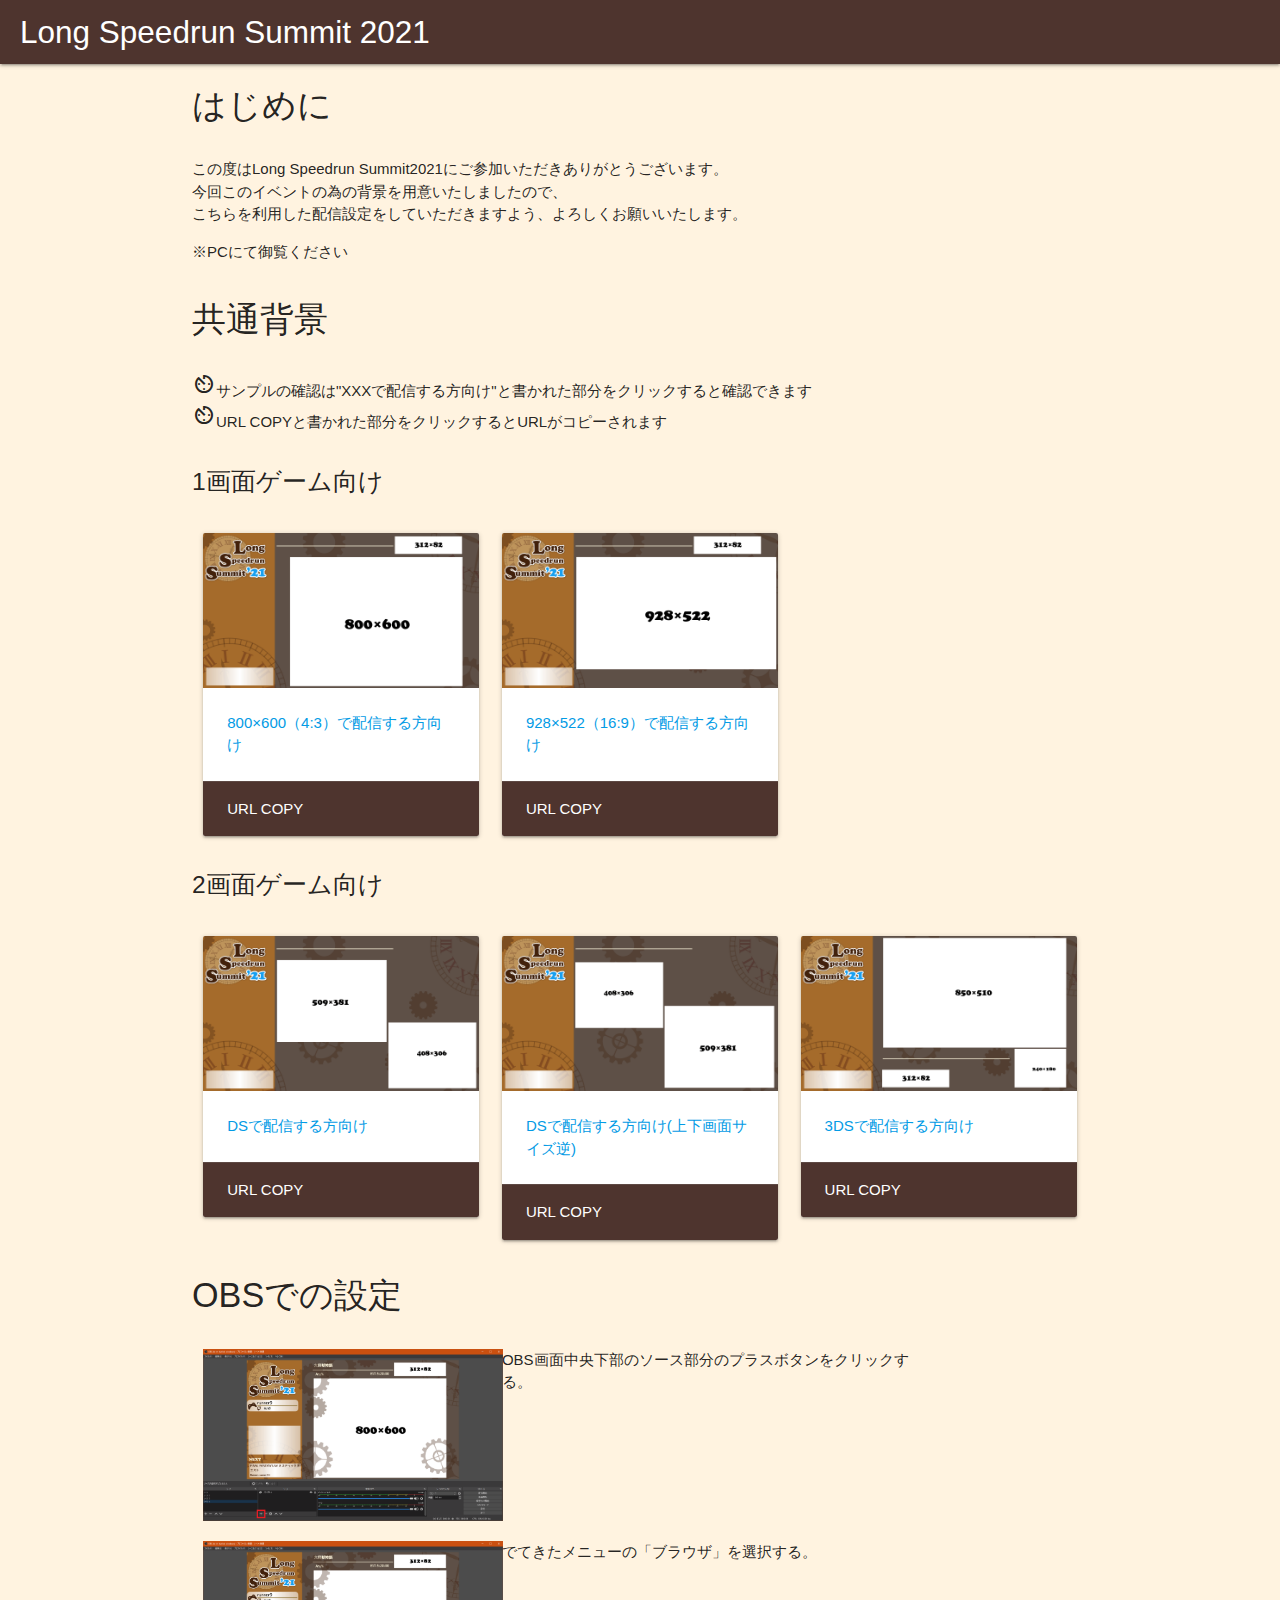
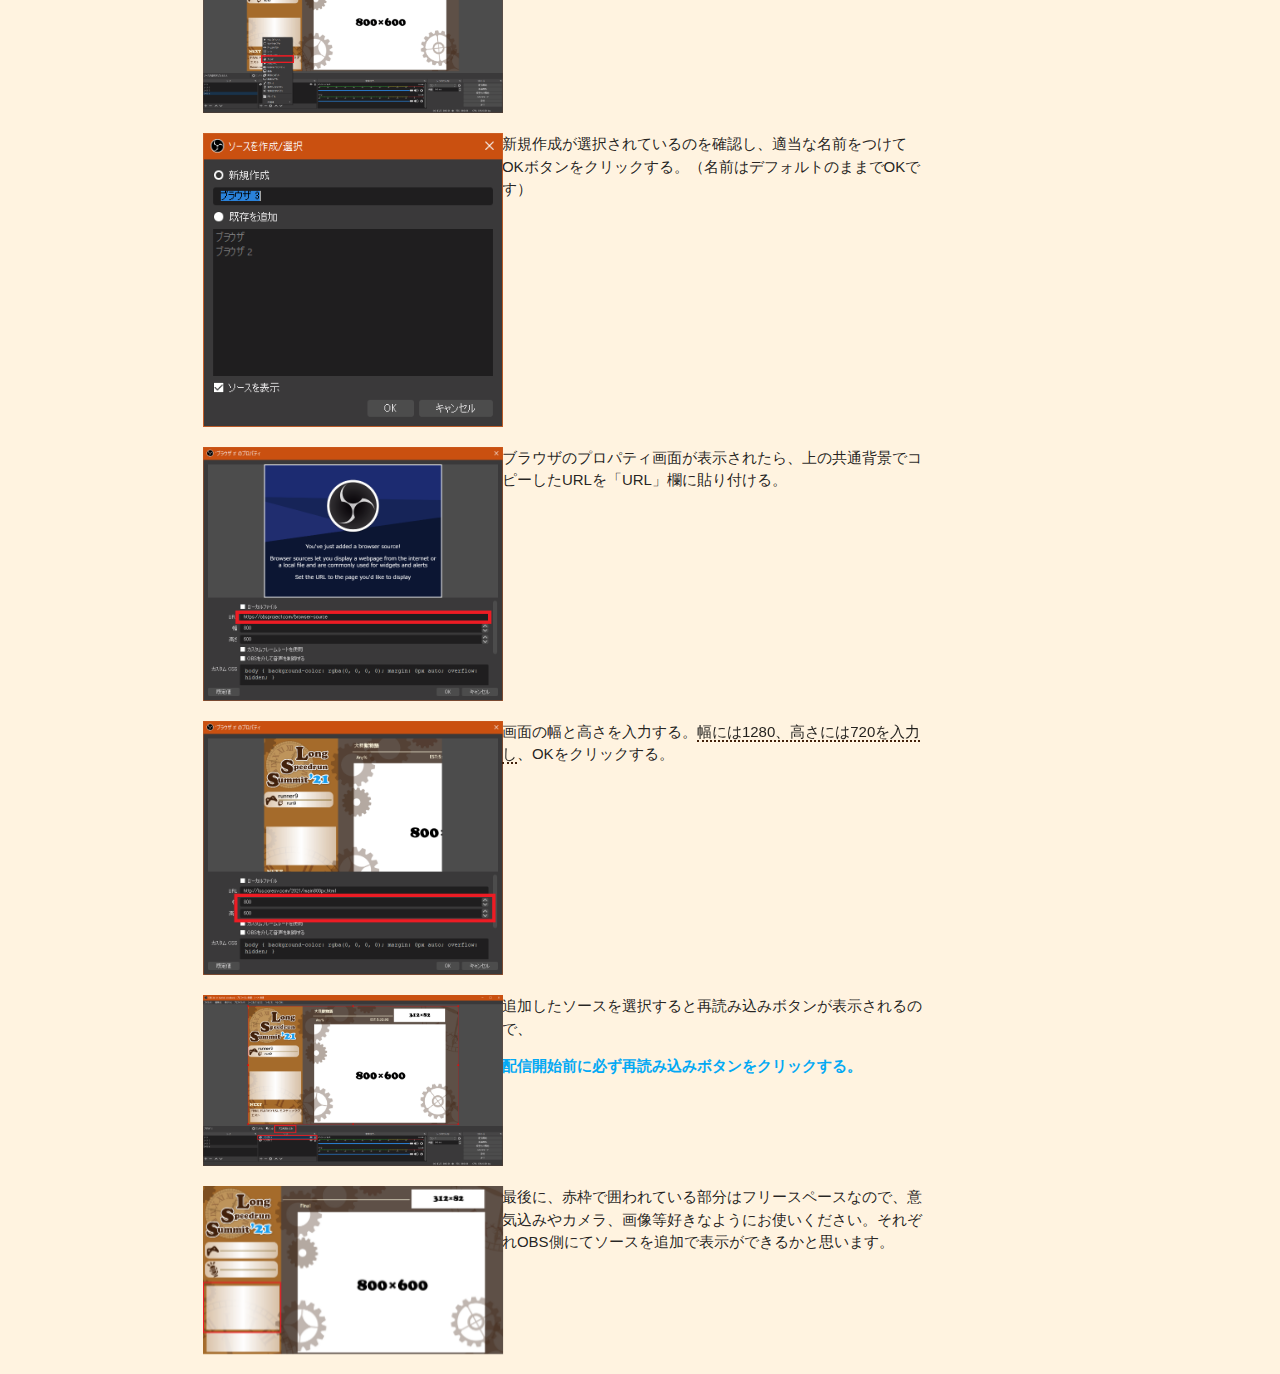
<file: index.html>
<html lang="ja">
<head>
    <meta charset="UTF-8">
    <meta http-equiv="X-UA-Compatible" content="IE=edge">
    <meta name="viewport" content="width=device-width, initial-scale=1.0">
    <title>index -LSS21-</title>
    <script src="http://ajax.googleapis.com/ajax/libs/jquery/1.10.2/jquery.min.js"></script>

    <!-- Compiled and minified CSS -->
    <link rel="stylesheet" href="https://cdnjs.cloudflare.com/ajax/libs/materialize/1.0.0/css/materialize.min.css">
    <link rel="stylesheet" type="text/css" href="./css/style.css">
    <link href="https://fonts.googleapis.com/icon?family=Material+Icons" rel="stylesheet">
    <!-- Compiled and minified JavaScript -->
    <script src="https://cdnjs.cloudflare.com/ajax/libs/materialize/1.0.0/js/materialize.min.js"></script>
    <script>
        function copyTextToClipboard(textVal){
            var copyFrom = document.createElement("textarea");
            copyFrom.textContent = location.href.replace("index.html","") + textVal;
            var bodyElm = document.getElementsByTagName("body")[0];
            bodyElm.appendChild(copyFrom);
            copyFrom.select();
            var retVal = document.execCommand('copy');
            bodyElm.removeChild(copyFrom);
            return retVal;
        }

          // Or with jQuery
        
          $(document).ready(function(){
            $('.materialboxed').materialbox();
            $('.tooltipped').tooltip();
          });
                
    </script>
    
</head>
<body class="orange lighten-5">
    <nav>
        <div class="nav-wrapper brown darken-3">
          <a href="#" class="brand-logo" style="margin-left:20px">Long Speedrun Summit 2021</a>

        </div>
    </nav>   
    <div class="container " style="z-index:100">
        <div class="row">
            <h4>はじめに</h4>
        </div>
        <div class="row">
            <p>この度はLong Speedrun Summit2021にご参加いただきありがとうございます。<br>
                今回このイベントの為の背景を用意いたしましたので、<br>
                こちらを利用した配信設定をしていただきますよう、よろしくお願いいたします。</p>
            <p>※PCにて御覧ください</p>
        </div>
        <div class="row">
            <h4>共通背景</h4>
        </div>
        <div class="row">
            <ul>
                <li><i class="material-icons">av_timer</i>サンプルの確認は"XXXで配信する方向け"と書かれた部分をクリックすると確認できます</li>
                <li><i class="material-icons">av_timer</i>URL COPYと書かれた部分をクリックするとURLがコピーされます</li>
            </ul>
        </div>
        <div class="row">
            <h5>1画面ゲーム向け</h5>
        </div>
        <div class="row">
            <div class="col s4 m4">
                <div class="card ">
                    <div class="card-image">
                        <img src="img/bbase_800.png">
                    </div>
                    <div class="card-content">
                        <p><a href="./main800px.html" target="_break">800×600（4:3）で配信する方向け</a></p>
                    </div>
                    <div class="card-action brown darken-3" onclick="copyTextToClipboard('main800px.html');M.toast({html: 'クリップボードに保存されました'})" >
                        <a onclick="copyTextToClipboard('main800px.html');M.toast({html: 'クリップボードに保存されました'})" class=" white-text">URL Copy</a>
                    </div>
                </div>
            </div>
            <div class="col s4 m4">
                <div class="card ">
                    <div class="card-image">
                        <img src="img/bbase_928.png">
                    </div>
                    <div class="card-content">
                        <p><a href="./main928px.html" target="_break">928×522（16:9）で配信する方向け</a></p>
                    </div>
                    <div class="card-action brown darken-3" onclick="copyTextToClipboard('main928px.html');M.toast({html: 'クリップボードに保存されました'})" >
                        <a onclick="copyTextToClipboard('main928px.html');M.toast({html: 'クリップボードに保存されました'})" class=" white-text">URL Copy</a>
                    </div>
                </div>
            </div>
        </div>
        <div class="row">
            <h5>2画面ゲーム向け</h5>
        </div>
        <div class="row">
            <div class="col s4 m4">
                <div class="card ">
                    <div class="card-image">
                        <img src="img/bbase_ds.png">
                    </div>
                    <div class="card-content">
                        <p><a href="./main_ds.html" target="_break">DSで配信する方向け</a></p>
                    </div>
                    <div class="card-action brown darken-3" onclick="copyTextToClipboard('main_ds.html');M.toast({html: 'クリップボードに保存されました'})" >
                        <a onclick="copyTextToClipboard('main_ds.html');M.toast({html: 'クリップボードに保存されました'})" class=" white-text">URL Copy</a>
                    </div>
                </div>
            </div>
            <div class="col s4 m4">
                <div class="card ">
                    <div class="card-image">
                        <img src="img/bbase_ds_r.png">
                    </div>
                    <div class="card-content">
                        <p><a href="./main_ds_r.html" target="_break">DSで配信する方向け(上下画面サイズ逆)</a></p>
                    </div>
                    <div class="card-action brown darken-3" onclick="copyTextToClipboard('main_ds_r.html');M.toast({html: 'クリップボードに保存されました'})" >
                        <a onclick="copyTextToClipboard('main_ds_r.html');M.toast({html: 'クリップボードに保存されました'})" class=" white-text">URL Copy</a>
                    </div>
                </div>
            </div>
            <div class="col s4 m4">
                <div class="card ">
                    <div class="card-image">
                        <img src="img/bbase_3ds.png">
                    </div>
                    <div class="card-content">
                        <p><a href="./main_3ds.html" target="_break">3DSで配信する方向け</a></p>
                    </div>
                    <div class="card-action brown darken-3" onclick="copyTextToClipboard('main_3ds.html');M.toast({html: 'クリップボードに保存されました'})" >
                        <a onclick="copyTextToClipboard('main_3ds.html');M.toast({html: 'クリップボードに保存されました'})" class=" white-text">URL Copy</a>
                    </div>
                </div>
            </div>
        </div>
        <div class="row">
            <h4>OBSでの設定</h4>
        </div>
        <div class="row">
            <div class="col s4 m4">
                <img src="img/obs1.png" data-caption="OBS画面中央下部のソース部分のプラスボタンをクリック" alt="obs1" srcset="" class="materialboxed"width="300">
            </div>
            <div class="col s6 m6">
                OBS画面中央下部のソース部分のプラスボタンをクリックする。
            </div>
        </div>
        <div class="row">
            <div class="col s4 m4">
                <img src="img/obs2.png" data-caption="「ブラウザ」を選択" alt="obs2" srcset="" class="materialboxed"width="300">
            </div>
            <div class="col s6 m6">
                でてきたメニューの「ブラウザ」を選択する。
            </div>
        </div> 
        <div class="row">
            <div class="col s4 m4">
                <img src="img/obs3.png" data-caption="新規作成でOKボタンをクリック" alt="obs3" srcset="" class="materialboxed"width="300">
            </div>
            <div class="col s6 m6">
                新規作成が選択されているのを確認し、適当な名前をつけてOKボタンをクリックする。（名前はデフォルトのままでOKです）
            </div>
        </div> 
        <div class="row">
            <div class="col s4 m4">
                <img src="img/obs4.png" data-caption="ブラウザのプロパティ画面のURL欄に貼り付け" alt="obs4" srcset="" class="materialboxed"width="300">
            </div>
            <div class="col s6 m6">
                ブラウザのプロパティ画面が表示されたら、上の共通背景でコピーしたURLを「URL」欄に貼り付ける。
            </div>
        </div> 
        <div class="row">
            <div class="col s4 m4">
                <img src="img/obs5.png" data-caption="幅には1280、高さには720を入力し、OKをクリック" alt="obs5" srcset="" class="materialboxed"width="300">
            </div>
            <div class="col s6 m6">
                画面の幅と高さを入力する。<span class="under" tooltip="どの画面サイズも共通です">幅には1280、高さには720を入力し</span>、OKをクリックする。
            </div>
        </div> 
        <div class="row">
            <div class="col s4 m4">
                <img src="img/obs6.png" data-caption="再読み込みボタンクリック" alt="obs6" srcset="" class="materialboxed"width="300">
            </div>
            <div class="col s6 m6">
                追加したソースを選択すると再読み込みボタンが表示されるので、<p class=" light-blue-text darken-4" style="font-weight:bolder">配信開始前に必ず再読み込みボタンをクリックする。</p>
            </div>
        </div> 
        <div class="row">
            <div class="col s4 m4">
                <img src="img/obs7.png" data-caption="フリースペース" alt="obs6" srcset="" class="materialboxed"width="300">
            </div>
            <div class="col s6 m6">
                最後に、赤枠で囲われている部分はフリースペースなので、意気込みやカメラ、画像等好きなようにお使いください。それぞれOBS側にてソースを追加で表示ができるかと思います。
            </div>
        </div> 

    </div>

</body>
</html>
</file>
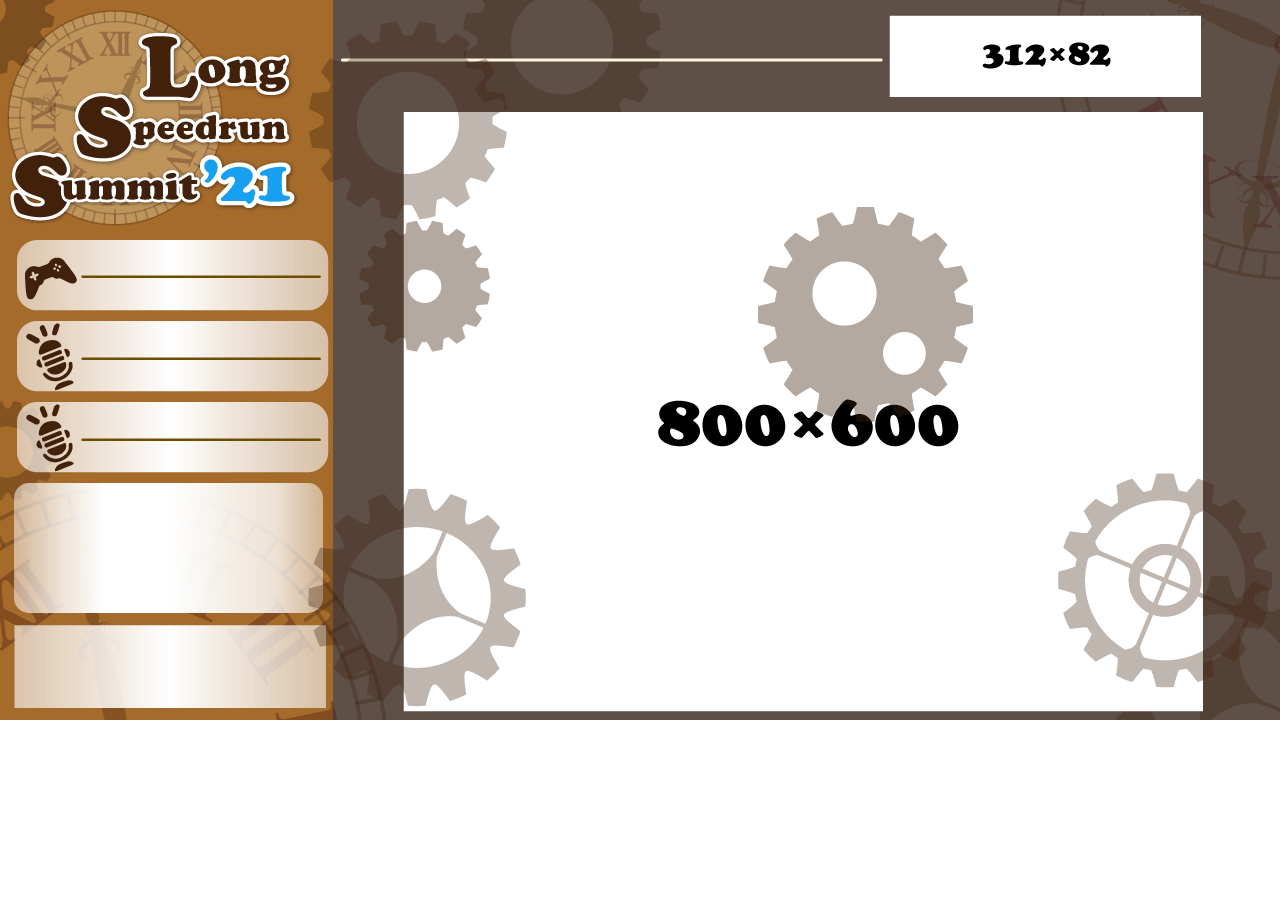
<file: main800px.html>
<html lang="ja">
<head>
    <meta charset="UTF-8">
    <meta http-equiv="X-UA-Compatible" content="IE=edge">
    <meta name="viewport" content="width=device-width, initial-scale=1.0">
    <title>LSS2021 -4:3-</title>
    <link rel="stylesheet" type="text/css" href="./css/base800.css">
    <link rel="stylesheet" href="./css/jquery.simpleTicker.css">
    <link rel="stylesheet" type="text/css" href="./css/style.css">
    <script src="http://ajax.googleapis.com/ajax/libs/jquery/1.10.2/jquery.min.js"></script>
    <script src="./js/main.js"></script>
    <script src="./js/jquery.simpleTicker.js"></script>
    
    <link rel="preconnect" href="https://fonts.googleapis.com">
    <link rel="preconnect" href="https://fonts.gstatic.com" crossorigin>
    <link href="https://fonts.googleapis.com/css2?family=M+PLUS+Rounded+1c&display=swap" rel="stylesheet">
    <script>
        $(function(){
            $.simpleTicker($("#ticker-roll"),{'liHeight':'30px','ulWidth':'35px','effectType':'roll'});
        });
    </script>
    <style>
        div.ticker{width: calc(100% - 20px);}
    </style>
</head>
<body class="w800">
    <div class="main">
        <div class="infoCol">
            <div class="game">
                <div class="name" id="title"></div>
                <div class="cateTime">
                    <div class="category"id="cate"></div>
                    <div class="est"id="est"></div>
                </div>
            </div>
            <div class="runInfo">
                <div class="runner">
                    <div class="name nn" id="runName"></div>
                    <div class="info">
                        <div class="icon" id="runIcon"></div>  
                        <div class="userID" id="runID"></div>  
                    </div>   
                </div>
                <div id="commentator">
                    <div class="name nn" id="comName1"></div>
                    <div class="info">
                        <div class="icon" id="comIcon1"></div>  
                        <div class="userID" id="comID1"></div>     
                    </div>
                </div>   
                <div id="commentator2">
                    <div class="name nn" id="comName2"></div>
                    <div class="info">
                        <div class="icon" id="comIcon2"></div>  
                        <div class="userID" id="comID2"></div>     
                    </div>
                </div>          
    
            </div>
            <div class="freeSpace">
            </div>
        </div>
        <div class="screenCol">
            <div class="gia1"></div>
            <div class="gia2"></div>
            <div class="gia3"></div>
            <div class="gia4"></div>
            <div class="gia5"></div>
        </div>
    </div>
    <div class="nextGame">
        <div class="nextGameInfo">
            <div id="nextTitle"></div>
            <div id="ticker-roll" class="ticker" >
                <ul>
                    <li id="nextRunner"></li>
                    <li id="nextCommentator"></li>
                    <li id="nextCategory"></li>
                </ul>
            </div>
        </div>
    </div>  
</body>
</html>
</file>
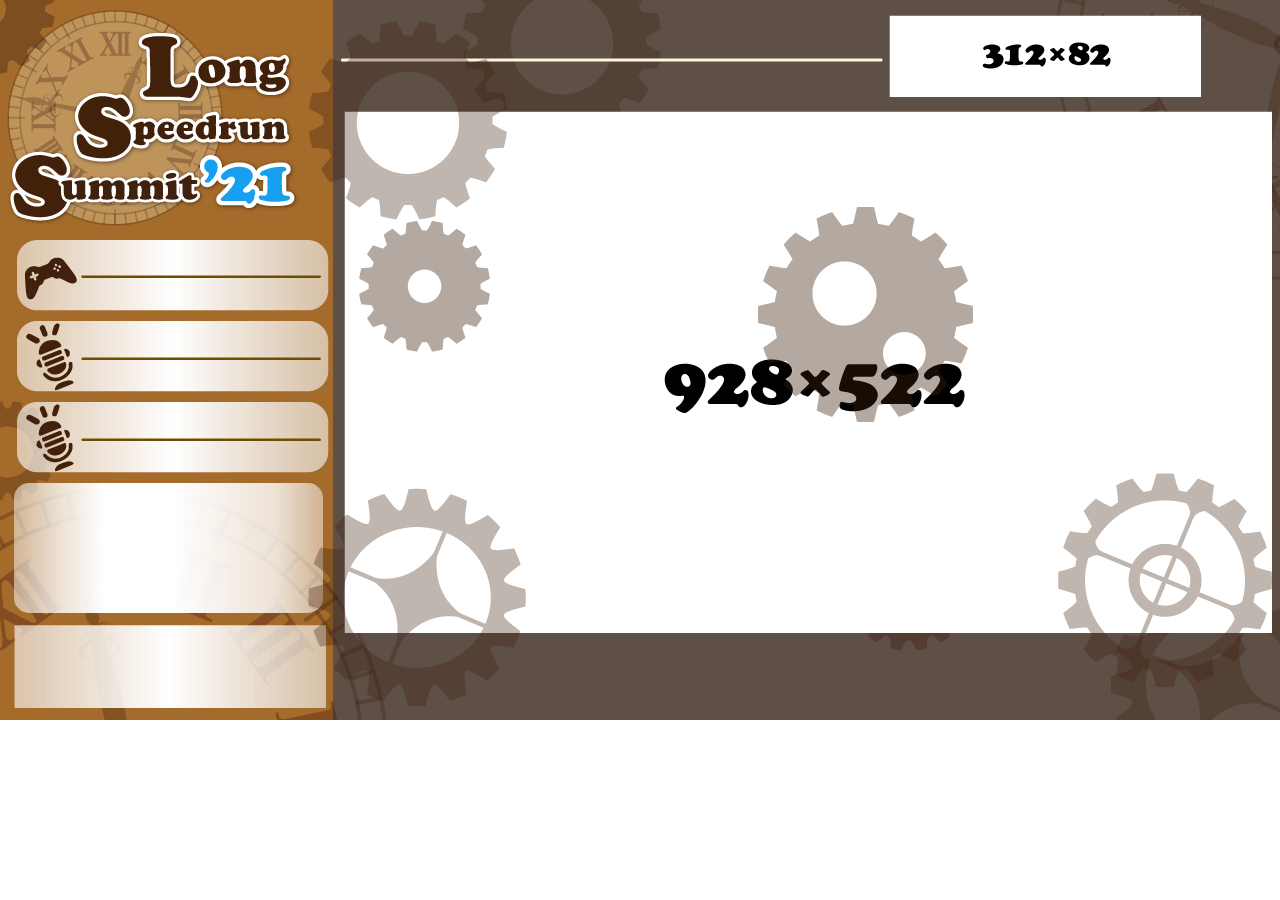
<file: main928px.html>
<html lang="ja">
<head>
    <meta charset="UTF-8">
    <meta http-equiv="X-UA-Compatible" content="IE=edge">
    <meta name="viewport" content="width=device-width, initial-scale=1.0">
    <title>LSS2021 -16:9-</title>
    <link rel="preconnect" href="https://fonts.googleapis.com">
    <link rel="preconnect" href="https://fonts.gstatic.com" crossorigin>
    <link href="https://fonts.googleapis.com/css2?family=M+PLUS+Rounded+1c&display=swap" rel="stylesheet">
    <link rel="stylesheet" type="text/css" href="./css/base928.css">
    <link rel="stylesheet" href="./css/jquery.simpleTicker.css">
    <link rel="stylesheet" type="text/css" href="./css/style.css">
    <script src="http://ajax.googleapis.com/ajax/libs/jquery/1.10.2/jquery.min.js"></script>
    <script src="./js/main.js"></script>
    <script src="./js/jquery.simpleTicker.js"></script>
    
    <link rel="preconnect" href="https://fonts.googleapis.com">
    <link rel="preconnect" href="https://fonts.gstatic.com" crossorigin>
    <link href="https://fonts.googleapis.com/css2?family=M+PLUS+Rounded+1c&display=swap" rel="stylesheet">
    <script>
        $(function(){
            $.simpleTicker($("#ticker-roll"),{'liHeight':'30px','ulWidth':'35px','effectType':'roll'});
        });
    </script>
    <style>
        div.ticker{width: calc(100% - 20px);}
    </style>
</head>
<body class="w800">
    <div class="main">
        <div class="infoCol">
            <div class="game">
                <div class="name" id="title"></div>
                <div class="cateTime">
                    <div class="category"id="cate"></div>
                    <div class="est"id="est"></div>
                </div>
            </div>
            <div class="runInfo">
                <div class="runner">
                    <div class="name nn" id="runName"></div>
                    <div class="info">
                        <div class="icon" id="runIcon"></div>  
                        <div class="userID" id="runID"></div>  
                    </div>   
                </div>
                <div id="commentator">
                    <div class="name nn" id="comName1"></div>
                    <div class="info">
                        <div class="icon" id="comIcon1"></div>  
                        <div class="userID" id="comID1"></div>     
                    </div>
                </div>   
                <div id="commentator2">
                    <div class="name nn" id="comName2"></div>
                    <div class="info">
                        <div class="icon" id="comIcon2"></div>  
                        <div class="userID" id="comID2"></div>     
                    </div>
                </div>          
    
            </div>
            <div class="freeSpace">
            </div>
        </div>
        <div class="screenCol">
            <div class="gia1"></div>
            <div class="gia2"></div>
            <div class="gia3"></div>
            <div class="gia4"></div>
            <div class="gia5"></div>
        </div>
    </div>
    <div class="nextGame">
        <div class="nextGameInfo">
            <div id="nextTitle"></div>
            <div id="ticker-roll" class="ticker" >
                <ul>
                    <li id="nextRunner"></li>
                    <li id="nextCommentator"></li>
                    <li id="nextCategory"></li>
                </ul>
            </div>
        </div>
    </div>  
</body>
</html>
</file>
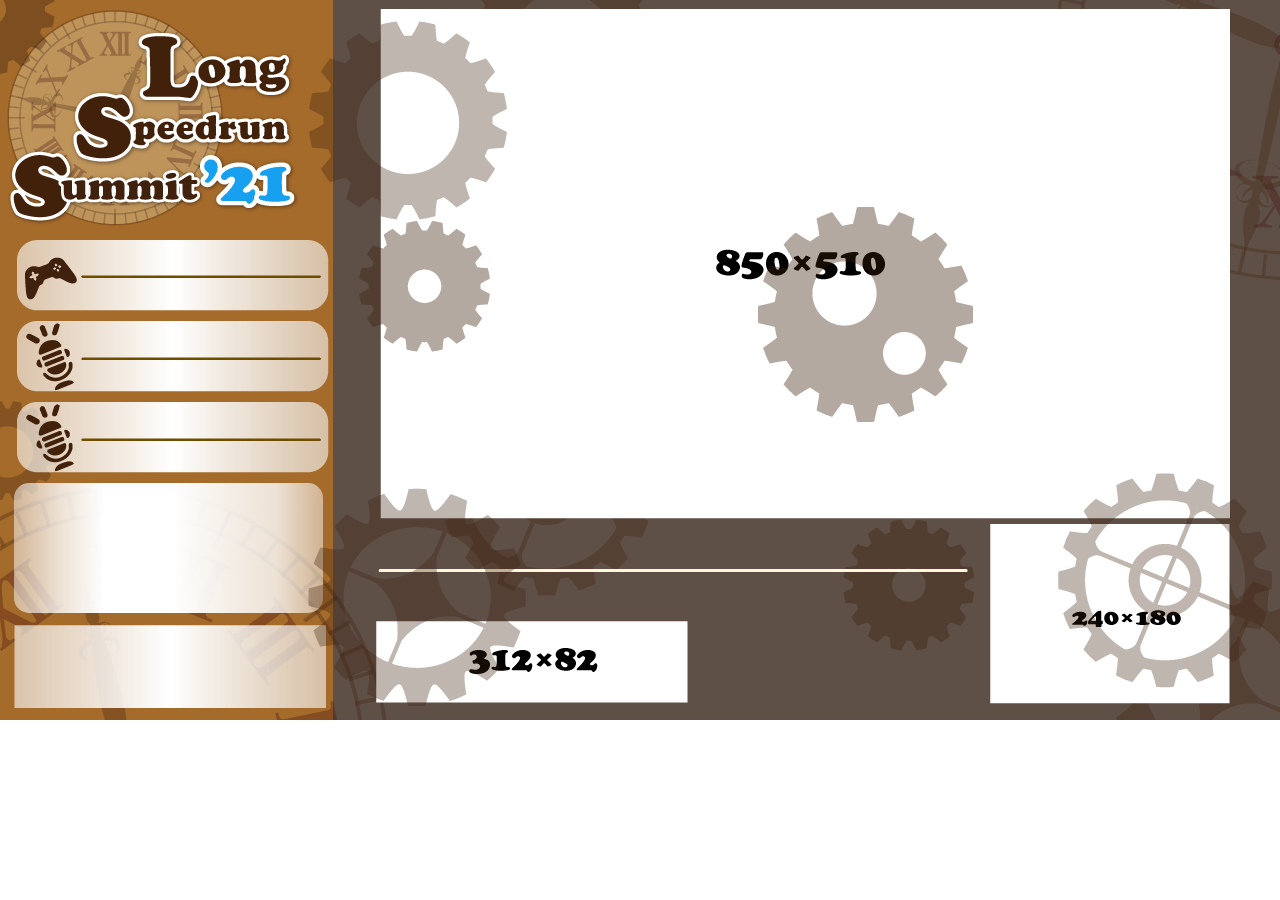
<file: main_3ds.html>
<html lang="ja">
<head>
    <meta charset="UTF-8">
    <meta http-equiv="X-UA-Compatible" content="IE=edge">
    <meta name="viewport" content="width=device-width, initial-scale=1.0">
    <title>LSS2021 -3DS-</title>
    <link rel="preconnect" href="https://fonts.googleapis.com">
    <link rel="preconnect" href="https://fonts.gstatic.com" crossorigin>
    <link href="https://fonts.googleapis.com/css2?family=M+PLUS+Rounded+1c&display=swap" rel="stylesheet">
    <link rel="stylesheet" type="text/css" href="./css/base_3ds.css">
    <link rel="stylesheet" href="./css/jquery.simpleTicker.css">
    <link rel="stylesheet" type="text/css" href="./css/style.css">
    <script src="http://ajax.googleapis.com/ajax/libs/jquery/1.10.2/jquery.min.js"></script>
    <script src="./js/main.js"></script>
    <script src="./js/jquery.simpleTicker.js"></script>
    
    <link rel="preconnect" href="https://fonts.googleapis.com">
    <link rel="preconnect" href="https://fonts.gstatic.com" crossorigin>
    <link href="https://fonts.googleapis.com/css2?family=M+PLUS+Rounded+1c&display=swap" rel="stylesheet">
    <script>
        $(function(){
            $.simpleTicker($("#ticker-roll"),{'liHeight':'30px','ulWidth':'35px','effectType':'roll'});
        });
    </script>
    <style>
        div.ticker{width: calc(100% - 20px);}
    </style>
</head>
<body class="3ds">
    <div class="main">
        <div class="infoCol">
            <div class="game">
                <div class="name" id="title"></div>
                <div class="cateTime">
                    <div class="category"id="cate"></div>
                    <div class="est"id="est"></div>
                </div>
            </div>
            <div class="runInfo">
                <div class="runner">
                    <div class="name nn" id="runName"></div>
                    <div class="info">
                        <div class="icon" id="runIcon"></div>  
                        <div class="userID" id="runID"></div>  
                    </div>   
                </div>
                <div id="commentator">
                    <div class="name nn" id="comName1"></div>
                    <div class="info">
                        <div class="icon" id="comIcon1"></div>  
                        <div class="userID" id="comID1"></div>     
                    </div>
                </div>   
                <div id="commentator2">
                    <div class="name nn" id="comName2"></div>
                    <div class="info">
                        <div class="icon" id="comIcon2"></div>  
                        <div class="userID" id="comID2"></div>     
                    </div>
                </div>          
    
            </div>
            <div class="freeSpace">
            </div>
        </div>
        <div class="screenCol">
            <div class="gia1"></div>
            <div class="gia2"></div>
            <div class="gia3"></div>
            <div class="gia4"></div>
            <div class="gia5"></div>
        </div>
    </div>
    <div class="nextGame">
        <div class="nextGameInfo">
            <div id="nextTitle"></div>
            <div id="ticker-roll" class="ticker" >
                <ul>
                    <li id="nextRunner"></li>
                    <li id="nextCommentator"></li>
                    <li id="nextCategory"></li>
                </ul>
            </div>
        </div>
    </div>  
</body>
</html>
</file>
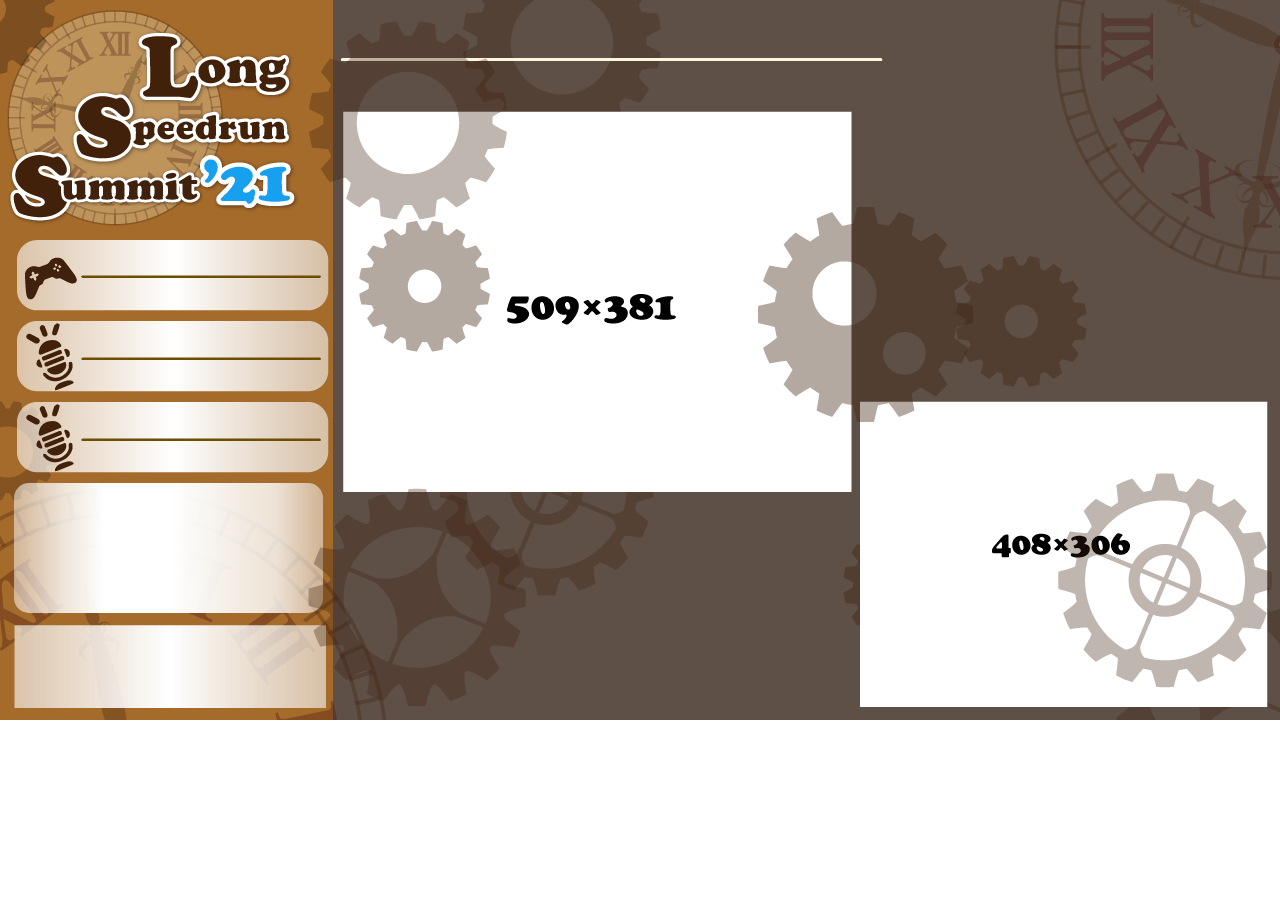
<file: main_ds.html>
<html lang="ja">
<head>
    <meta charset="UTF-8">
    <meta http-equiv="X-UA-Compatible" content="IE=edge">
    <meta name="viewport" content="width=device-width, initial-scale=1.0">
    <title>LSS2021 -DS-</title>
    <link rel="stylesheet" type="text/css" href="./css/base_ds.css">
    <link rel="stylesheet" href="./css/jquery.simpleTicker.css">
    <link rel="stylesheet" type="text/css" href="./css/style_ds.css">
    <script src="http://ajax.googleapis.com/ajax/libs/jquery/1.10.2/jquery.min.js"></script>
    <script src="./js/main.js"></script>
    <script src="./js/jquery.simpleTicker.js"></script>    
    <link rel="preconnect" href="https://fonts.googleapis.com">
    <link rel="preconnect" href="https://fonts.gstatic.com" crossorigin>
    <link href="https://fonts.googleapis.com/css2?family=M+PLUS+Rounded+1c&display=swap" rel="stylesheet">
    <script>
        $(function(){
            $.simpleTicker($("#ticker-roll"),{'liHeight':'30px','ulWidth':'35px','effectType':'roll'});
        });
    </script>
    <style>
        div.ticker{width: calc(100% - 20px);}
    </style>
</head>
<body>
    <div class="main">
        <div class="infoCol">
            <div class="game">
                <div class="name" id="title"></div>
                <div class="cateTime">
                    <div class="category"id="cate"></div>
                    <div class="est"id="est"></div>
                </div>
            </div>
            <div class="runInfo">
                <div class="runner">
                    <div class="name nn" id="runName"></div>
                    <div class="info">
                        <div class="icon" id="runIcon"></div>  
                        <div class="userID" id="runID"></div>  
                    </div>   
                </div>
                <div id="commentator">
                    <div class="name nn" id="comName1"></div>
                    <div class="info">
                        <div class="icon" id="comIcon1"></div>  
                        <div class="userID" id="comID1"></div>     
                    </div>
                </div>   
                <div id="commentator2">
                    <div class="name nn" id="comName2"></div>
                    <div class="info">
                        <div class="icon" id="comIcon2"></div>  
                        <div class="userID" id="comID2"></div>     
                    </div>
                </div>                           
            </div>
            <div class="freeSpace">
            </div>
        </div>
        <div class="screenCol">
            <div class="gia1"></div>
            <div class="gia2"></div>
            <div class="gia3"></div>
            <div class="gia4"></div>
            <div class="gia5"></div>
        </div>
    </div>
    <div class="nextGame">
        <div class="nextGameInfo">
            <div id="nextTitle"></div>
            <div id="ticker-roll" class="ticker" >
                <ul>
                    <li id="nextRunner"></li>
                    <li id="nextCommentator"></li>
                    <li id="nextCategory"></li>
                </ul>
            </div>
        </div>
    </div>  
</body>
</html>
</file>
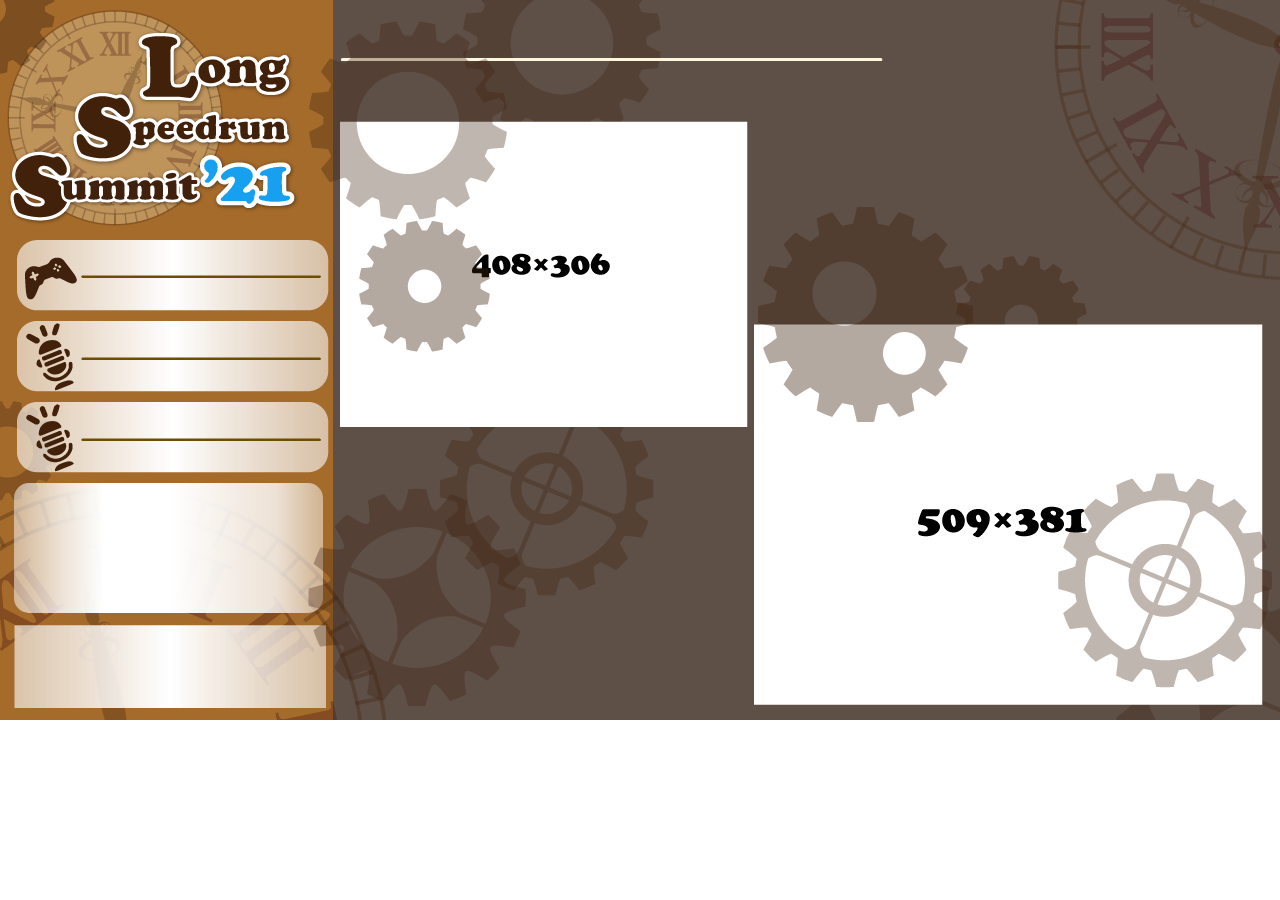
<file: main_ds_r.html>
<html lang="ja">
<head>
    <meta charset="UTF-8">
    <meta http-equiv="X-UA-Compatible" content="IE=edge">
    <meta name="viewport" content="width=device-width, initial-scale=1.0">
    <title>LSS2021 -DS-</title>
    <link rel="stylesheet" type="text/css" href="./css/base_ds_r.css">
    <link rel="stylesheet" href="./css/jquery.simpleTicker.css">
    <link rel="stylesheet" type="text/css" href="./css/style_ds.css">
    <script src="http://ajax.googleapis.com/ajax/libs/jquery/1.10.2/jquery.min.js"></script>
    <script src="./js/main.js"></script>
    <script src="./js/jquery.simpleTicker.js"></script>    
    <link rel="preconnect" href="https://fonts.googleapis.com">
    <link rel="preconnect" href="https://fonts.gstatic.com" crossorigin>
    <link href="https://fonts.googleapis.com/css2?family=M+PLUS+Rounded+1c&display=swap" rel="stylesheet">
    <script>
        $(function(){
            $.simpleTicker($("#ticker-roll"),{'liHeight':'30px','ulWidth':'35px','effectType':'roll'});
        });
    </script>
    <style>
        div.ticker{width: calc(100% - 20px);}
    </style>
</head>
<body class="r">
    <div class="main">
        <div class="infoCol">
            <div class="game">
                <div class="name" id="title"></div>
                <div class="cateTime">
                    <div class="category"id="cate"></div>
                    <div class="est"id="est"></div>
                </div>
            </div>
            <div class="runInfo">
                <div class="runner">
                    <div class="name nn" id="runName"></div>
                    <div class="info">
                        <div class="icon" id="runIcon"></div>  
                        <div class="userID" id="runID"></div>  
                    </div>   
                </div>
                <div id="commentator">
                    <div class="name nn" id="comName1"></div>
                    <div class="info">
                        <div class="icon" id="comIcon1"></div>  
                        <div class="userID" id="comID1"></div>     
                    </div>
                </div>   
                <div id="commentator2">
                    <div class="name nn" id="comName2"></div>
                    <div class="info">
                        <div class="icon" id="comIcon2"></div>  
                        <div class="userID" id="comID2"></div>     
                    </div>
                </div>               
            </div>
            <div class="freeSpace">
            </div>
        </div>
        <div class="screenCol">
            <div class="gia1"></div>
            <div class="gia2"></div>
            <div class="gia3"></div>
            <div class="gia4"></div>
            <div class="gia5"></div>
        </div>
    </div>
    <div class="nextGame">
        <div class="nextGameInfo">
            <div id="nextTitle"></div>
            <div id="ticker-roll" class="ticker" >
                <ul>
                    <li id="nextRunner"></li>
                    <li id="nextCommentator"></li>
                    <li id="nextCategory"></li>
                </ul>
            </div>
        </div>
    </div>  
</body>
</html>
</file>
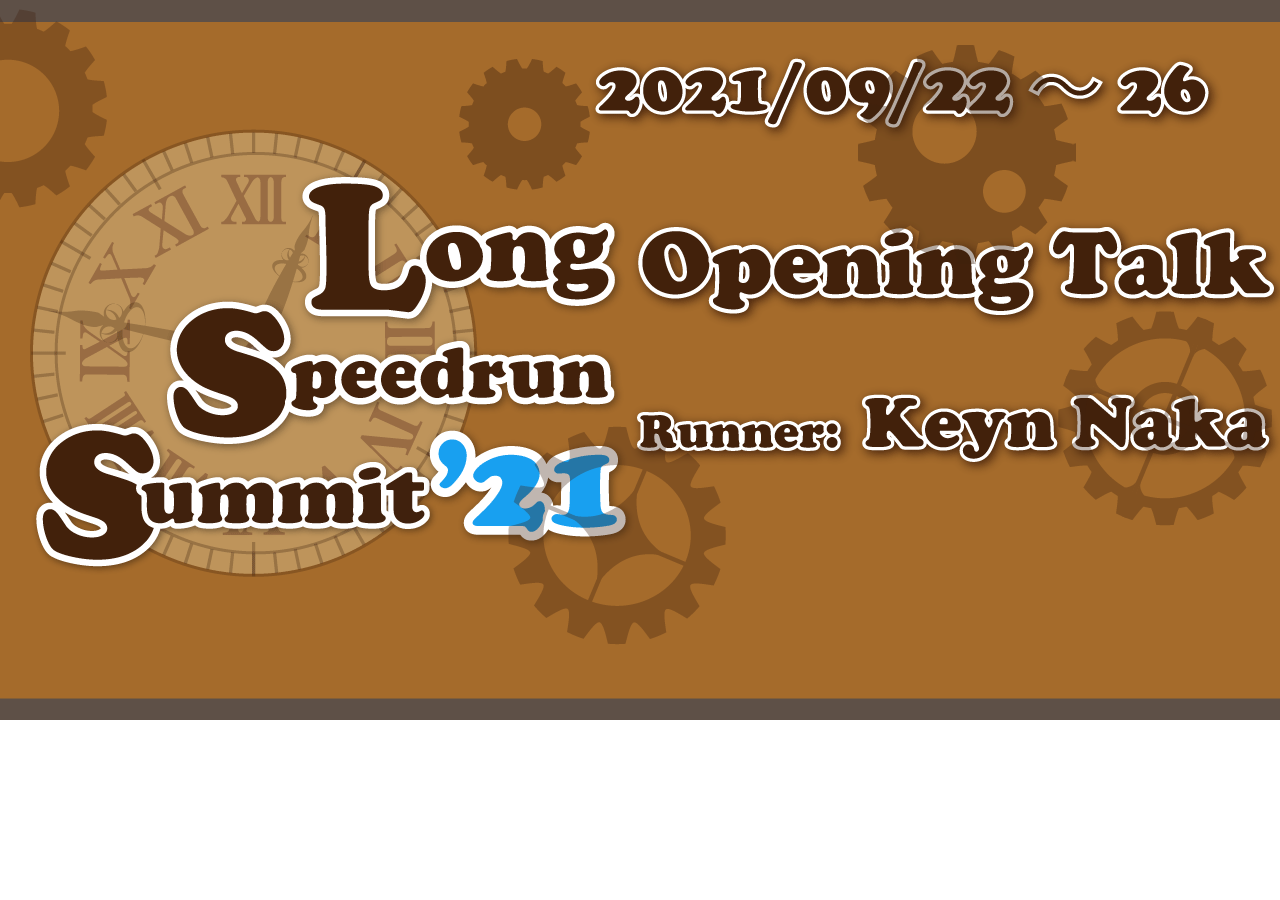
<file: opening.html>
<html lang="ja">
<head>
    <meta charset="UTF-8">
    <meta http-equiv="X-UA-Compatible" content="IE=edge">
    <meta name="viewport" content="width=device-width, initial-scale=1.0">
    <title>LSS2021 -DS-</title>
    <link rel="stylesheet" type="text/css" href="./css/opening.css">
    <link rel="stylesheet" href="./css/jquery.simpleTicker.css">
    <script src="http://ajax.googleapis.com/ajax/libs/jquery/1.10.2/jquery.min.js"></script>
    <script src="./js/main.js"></script>
    <script src="./js/jquery.simpleTicker.js"></script>    
    <link rel="preconnect" href="https://fonts.googleapis.com">
    <link rel="preconnect" href="https://fonts.gstatic.com" crossorigin>
    <link href="https://fonts.googleapis.com/css2?family=M+PLUS+Rounded+1c&display=swap" rel="stylesheet">
    <script>
        $(function(){
            $.simpleTicker($("#ticker-roll"),{'liHeight':'30px','ulWidth':'35px','effectType':'roll'});
        });
    </script>
    <style>
        div.ticker{width: calc(100% - 20px);}
    </style>
</head>
<body>
    <div class="screenCol">
        <div class="gia1"></div>
        <div class="gia2"></div>
        <div class="gia3"></div>
        <div class="gia4"></div>
        <div class="gia5"></div>
    </div>
</body>
</html>
</file>
<file: css/style.css>
html{
    font-family: 'M PLUS Rounded 1c', sans-serif;
}

.gia1{
  background-image:url("../img/gia1.png");
  width:200px;
  height: 200px;
  margin-left:300px;
  animation: rotate-anime 60s linear infinite;
  animation-timing-function:ease;

}

.gia2{
  background-image:url("../img/gia2.png");
  width:133px;
  height: 133px;
  margin-left:350px;
  animation: rotate-anime2 50s linear infinite;
  animation-timing-function:ease;
}
.gia3{
  background-image:url("../img/gia3.png");
  width:214px;
  height: 215px;
  margin-left:1050px;
  margin-top:120px;
  animation: r-turn 60s linear infinite alternate;
  animation-timing-function:ease;
}
.gia4{
  background-image:url("../img/gia4.png");
  width:218px;
  height: 219px;
  margin-top: -200px;
  margin-left:300px;
  animation: rotate-anime2 100s linear infinite;
  animation-timing-function:ease;
}
.gia5{
  background-image:url("../img/gia5.png");
  width:215px;
  height: 215px;
  margin-top: -500px;
  margin-left:750px;
  animation:  r-turn 80s linear infinite;
  animation-timing-function:ease;
}

@keyframes rotate-anime {
  0%  {transform: rotate(0);}
  100%  {transform: rotate(360deg);}
}

@keyframes rotate-anime2 {
  0%  {transform: rotate(0deg);}
  100%  {transform: rotate(-360deg);}
}

@keyframes r-turn {
0%   { transform: rotate(0deg); }
100% { transform: rotate(360deg); }
}
.main{
    height:631px;
    width:1280px;
    display: inline;
}

.runInfo{
  margin-left:9px;
}

.freeSpace{
  margin: 10px 6px;    
  height: 130px;
  border-radius: 15px;
  background: -webkit-linear-gradient(top, rgba(255,255,255,0.5) 0%,rgba(255,255,255,0.52) 1%,rgba(255,255,255,0.8) 15%,rgba(255,255,255,1) 29%,rgba(255,255,255,1) 50%,rgba(255,255,255,1) 51%,rgba(255,255,255,0.8) 85%,rgba(255,255,255,0.5) 99%,rgba(255,255,255,0.5) 100%); /* Chrome10-25,Safari5.1-6 */
  background: linear-gradient(to right, rgba(255,255,255,0.5) 0%,rgba(255,255,255,0.52) 1%,rgba(255,255,255,0.8) 15%,rgba(255,255,255,1) 29%,rgba(255,255,255,1) 50%,rgba(255,255,255,1) 51%,rgba(255,255,255,0.8) 85%,rgba(255,255,255,0.5) 99%,rgba(255,255,255,0.5) 100%); /* W3C, IE10+, FF16+, Chrome26+, Opera12+, Safari7+ */
}

.screenCol{
    position: fixed;
    top:20px;
}

.infoCol{
    display:table;
    margin-top:230px;
}

.nextGame{
    height:89px;
}

.game{
    width: 490px;
    height: 100px;
    top: 10px;
    left: 400px;
    position: absolute;
    color: #FDF7DE;
}


.runner{
    background-image: url("../img/runner.png");
    width: 312px;
    height: 71px;
    margin-top:10px;
    position: relative;

}
#commentator{
    background-image: url("../img/commentator.png");
    width: 312px;
    height: 71px;
    margin-top:10px;
    position: relative;
}

#commentator2{
  background-image: url("../img/commentator.png");
  width: 312px;
  height: 71px;
  margin-top:10px;
  position: relative;
}
#title{
    margin: 0 auto;
    overflow-wrap: break-word;
    padding: 5px;
    font-weight: bold;
    white-space: pre;
    font-size:140%;
    height: 30px;
}
.cateTime{
    display: inline-flex;
    margin-top: 15px;
}
.category{
    height: 30px;
    width: 300px;
    padding: 5px 15px;
    font-weight: bold;
    font-size: larger;
}

.est{
    height: 30px;
    padding: 2px 15px;
    font-weight: bold;
    font-size: larger;
}
.info{
    display: inline-flex;
    margin-left: 63px;
    font-size: larger;
    font-weight: bold;
}

.twitch{
    margin-top: 5px;
    margin-right:10px;
    width:29px;
    height: 29px;
    background-image: url("../img/tw.png");
    background-repeat: no-repeat;
    background-size: contain;
}

.twitter{
  margin-top: 5px;
  margin-right:10px;
  width:29px;
  height: 29px;
  background-image: url("../img/tt.png");
  background-repeat: no-repeat;
  background-size: contain;
}

.youtube{
    margin-top: 5px;
    margin-right:10px;
    width:28px;
    height: 20px;
    background-image: url("../img/yt.png");
    background-repeat: no-repeat;
    background-size: contain;
}

.nico{
    margin-top: 5px;
    margin-right:10px;
    width:29px;
    height: 31px;
    background-image: url("../img/nc.png");
    background-repeat: no-repeat;
    background-size: contain;
}

.nn{
    margin-left:63px;
    font-size: x-large;
    font-weight: bold;
}

.nextGame{
    left:20px;
    top:625px;
    color: #42210B;
    position: fixed;
    font-size:18px;
    font-weight: bolder;
    display: inline-flex;
}
.nextGameInfo {
    width: 310px;
}
.under {
    border-bottom: dotted 2px #42210B;
  }
/* START TOOLTIP STYLES */
[tooltip] {
    position: relative; /* opinion 1 */
  }
  
  /* Applies to all tooltips */
  [tooltip]::before,
  [tooltip]::after {
    text-transform: none; /* opinion 2 */
    font-size: .9em; /* opinion 3 */
    line-height: 1;
    user-select: none;
    pointer-events: none;
    position: absolute;
    display: none;
    opacity: 0;
  }
  [tooltip]::before {
    content: '';
    border: 5px solid transparent; /* opinion 4 */
    z-index: 1001; /* absurdity 1 */
  }
  [tooltip]::after {
    content: attr(tooltip); /* magic! */
    
    /* most of the rest of this is opinion */
    font-family: Helvetica, sans-serif;
    text-align: center;
    
    /* 
      Let the content set the size of the tooltips 
      but this will also keep them from being obnoxious
      */
    min-width: 3em;
    max-width: 21em;
    white-space: nowrap;
    overflow: hidden;
    text-overflow: ellipsis;
    padding: 1ch 1.5ch;
    border-radius: .3ch;
    box-shadow: 0 1em 2em -.5em rgba(0, 0, 0, 0.35);
    background: #333;
    color: #fff;
    z-index: 1000; /* absurdity 2 */
  }
  
  /* Make the tooltips respond to hover */
  [tooltip]:hover::before,
  [tooltip]:hover::after {
    display: block;
  }
  
  /* don't show empty tooltips */
  [tooltip='']::before,
  [tooltip='']::after {
    display: none !important;
  }
  
  /* FLOW: UP */
  [tooltip]:not([flow])::before,
  [tooltip][flow^="up"]::before {
    bottom: 100%;
    border-bottom-width: 0;
    border-top-color: #333;
  }
  [tooltip]:not([flow])::after,
  [tooltip][flow^="up"]::after {
    bottom: calc(100% + 5px);
  }
  [tooltip]:not([flow])::before,
  [tooltip]:not([flow])::after,
  [tooltip][flow^="up"]::before,
  [tooltip][flow^="up"]::after {
    left: 50%;
    transform: translate(-50%, -.5em);
  }
  
  /* FLOW: DOWN */
  [tooltip][flow^="down"]::before {
    top: 100%;
    border-top-width: 0;
    border-bottom-color: #333;
  }
  [tooltip][flow^="down"]::after {
    top: calc(100% + 5px);
  }
  [tooltip][flow^="down"]::before,
  [tooltip][flow^="down"]::after {
    left: 50%;
    transform: translate(-50%, .5em);
  }
  
  /* FLOW: LEFT */
  [tooltip][flow^="left"]::before {
    top: 50%;
    border-right-width: 0;
    border-left-color: #333;
    left: calc(0em - 5px);
    transform: translate(-.5em, -50%);
  }
  [tooltip][flow^="left"]::after {
    top: 50%;
    right: calc(100% + 5px);
    transform: translate(-.5em, -50%);
  }
  
  /* FLOW: RIGHT */
  [tooltip][flow^="right"]::before {
    top: 50%;
    border-left-width: 0;
    border-right-color: #333;
    right: calc(0em - 5px);
    transform: translate(.5em, -50%);
  }
  [tooltip][flow^="right"]::after {
    top: 50%;
    left: calc(100% + 5px);
    transform: translate(.5em, -50%);
  }
  
  /* KEYFRAMES */
  @keyframes tooltips-vert {
    to {
      opacity: .9;
      transform: translate(-50%, 0);
    }
  }
  
  @keyframes tooltips-horz {
    to {
      opacity: .9;
      transform: translate(0, -50%);
    }
  }
  
  /* FX All The Things */ 
  [tooltip]:not([flow]):hover::before,
  [tooltip]:not([flow]):hover::after,
  [tooltip][flow^="up"]:hover::before,
  [tooltip][flow^="up"]:hover::after,
  [tooltip][flow^="down"]:hover::before,
  [tooltip][flow^="down"]:hover::after {
    animation: tooltips-vert 300ms ease-out forwards;
  }
  
  [tooltip][flow^="left"]:hover::before,
  [tooltip][flow^="left"]:hover::after,
  [tooltip][flow^="right"]:hover::before,
  [tooltip][flow^="right"]:hover::after {
    animation: tooltips-horz 300ms ease-out forwards;
  }
</file>
<file: css/base800.css>
body{
    background-image: url("../img/bbase_800.png") ;
    background-repeat: no-repeat;
    /*background-position: left top;*/
    width: 1280px;
    /*height: 720px;*/
}
</file>
<file: css/base928.css>
body {
    background-image: url("../img/bbase_928.png") ;
    background-repeat: no-repeat;
    /*background-position: left top;*/
    width: 1280px;
    /*height: 720px;*/
}
</file>
<file: css/base_3ds.css>
body{
    background-image: url("../img/bbase_3ds.png") ;
    background-repeat: no-repeat;
    /*background-position: left top;*/
    width: 1280px;
    /*height: 720px;*/
}

.game{
    top: 520px !important;
}
</file>
<file: css/base_ds.css>
body{
    background-image: url("../img/bbase_ds.png") ;
    background-repeat: no-repeat;
    /*background-position: left top;*/
    width: 1280px;
    /*height: 720px;*/
}

body .r{
    background-image: url("../img/bbase_ds_r.png") ;
    background-repeat: no-repeat;
    /*background-position: left top;*/
    width: 1280px;
    /*height: 720px;*/
}
</file>
<file: css/style_ds.css>
html{
    font-family: 'M PLUS Rounded 1c', sans-serif;
}

.gia1{
    background-image:url("../img/gia1.png");
    width:200px;
    height: 200px;
    margin-left:300px;
    animation: rotate-anime 60s linear infinite;
    animation-timing-function:ease;

}

.gia2{
    background-image:url("../img/gia2.png");
    width:133px;
    height: 133px;
    margin-left:350px;
    animation: rotate-anime2 50s linear infinite;
    animation-timing-function:ease;
}
.gia3{
    background-image:url("../img/gia3.png");
    width:214px;
    height: 215px;
    margin-left:1050px;
    margin-top:120px;
    animation: r-turn 60s linear infinite alternate;
    animation-timing-function:ease;
}
.gia4{
    background-image:url("../img/gia4.png");
    width:218px;
    height: 219px;
    margin-top: -200px;
    margin-left:300px;
    animation: rotate-anime2 100s linear infinite;
    animation-timing-function:ease;
}
.gia5{
    background-image:url("../img/gia5.png");
    width:215px;
    height: 215px;
    margin-top: -500px;
    margin-left:750px;
    animation:  r-turn 80s linear infinite;
    animation-timing-function:ease;
}

@keyframes rotate-anime {
    0%  {transform: rotate(0);}
    100%  {transform: rotate(360deg);}
  }

@keyframes rotate-anime2 {
    0%  {transform: rotate(0deg);}
    100%  {transform: rotate(-360deg);}
  }

  @keyframes r-turn {
	0%   { transform: rotate(0deg); }
	100% { transform: rotate(360deg); }
}
.main{
    height:631px;
    width:1280px;
    display: inline;
}

.runInfo{
    margin-left:9px;
}

.screenCol{
    position: fixed;
    top:20px;
}

.infoCol{
    display:table;
    margin-top:230px;
}

.nextGame{
    height:89px;
}

.game{
    width: 490px;
    height: 100px;
    top: 10px;
    left: 400px;
    position: absolute;
    color: #FDF7DE;
}


.runner{
    background-image: url("../img/runner.png");
    width: 312px;
    height: 71px;
    margin-top:10px;
    position: relative;

}
#commentator{
    background-image: url("../img/commentator.png");
    width: 312px;
    height: 71px;
    margin-top:10px;
    position: relative;
}
#commentator2{
    background-image: url("../img/commentator.png");
    width: 312px;
    height: 71px;
    margin-top:10px;
    position: relative;
}

.freeSpace{
    margin: 10px 6px;    
    height: 130px;
    border-radius: 15px;
    background: -webkit-linear-gradient(top, rgba(255,255,255,0.5) 0%,rgba(255,255,255,0.52) 1%,rgba(255,255,255,0.8) 15%,rgba(255,255,255,1) 29%,rgba(255,255,255,1) 50%,rgba(255,255,255,1) 51%,rgba(255,255,255,0.8) 85%,rgba(255,255,255,0.5) 99%,rgba(255,255,255,0.5) 100%); /* Chrome10-25,Safari5.1-6 */
    background: linear-gradient(to right, rgba(255,255,255,0.5) 0%,rgba(255,255,255,0.52) 1%,rgba(255,255,255,0.8) 15%,rgba(255,255,255,1) 29%,rgba(255,255,255,1) 50%,rgba(255,255,255,1) 51%,rgba(255,255,255,0.8) 85%,rgba(255,255,255,0.5) 99%,rgba(255,255,255,0.5) 100%); /* W3C, IE10+, FF16+, Chrome26+, Opera12+, Safari7+ */
}

#title{
    margin: 0 auto;
    overflow-wrap: break-word;
    padding: 5px;
    font-weight: bold;
    white-space: pre;
    font-size:140%;
    height: 30px;
}
.cateTime{
    display: inline-flex;
    margin-top: 15px;
}
.category{
    height: 30px;
    width: 300px;
    padding: 5px 15px;
    font-weight: bold;
    font-size: larger;
}

.est{
    height: 30px;
    padding: 2px 15px;
    font-weight: bold;
    font-size: larger;
}
.info{
    display: inline-flex;
    margin-left: 63px;
    font-size: larger;
    font-weight: bold;
}

.twitch{
    margin-top: 5px;
    margin-right:10px;
    width:29px;
    height: 29px;
    background-image: url("../img/tw.png");
    background-repeat: no-repeat;
}

.youtube{
    margin-top: 5px;
    margin-right:10px;
    width:28px;
    height: 20px;
    background-image: url("../img/yt.png");
    background-repeat: no-repeat;
}

.nico{
    margin-top: 5px;
    margin-right:10px;
    width:29px;
    height: 31px;
    background-image: url("../img/nc.png");
    background-repeat: no-repeat;
}

.nn{
    margin-left:63px;
    font-size: x-large;
    font-weight: bold;
}

.nextGame{
    left:20px;
    top:625px;
    color: #42210B;
    position: fixed;
    font-size:18px;
    font-weight: bolder;
    display: inline-flex;
}
.nextGameInfo {
    width: 310px;
}
</file>
<file: css/base_ds_r.css>
body{
    background-image: url("../img/bbase_ds_r.png") !important ;
    background-repeat: no-repeat;
    /*background-position: left top;*/
    width: 1280px;
    /*height: 720px;*/
}
</file>
<file: css/opening.css>
body {
    background-image: url("../img/opening.png") ;
    background-repeat: no-repeat;
    /*background-position: left top;*/
    width: 1280px;
    /*height: 720px;*/
}

.gia1{
    background-image:url("../img/gia1.png");
    width:200px;
    height: 200px;
    margin-left:-100px;
    animation: rotate-anime 60s linear infinite;
    animation-timing-function:ease;

}

.gia2{
    background-image:url("../img/gia2.png");
    width:133px;
    height: 133px;
    margin-left:450px;
    margin-top:-150px;
    animation: rotate-anime2 50s linear infinite;
    animation-timing-function:ease;
}
.gia3{
    background-image:url("../img/gia3.png");
    width:214px;
    height: 215px;
    margin-left:1050px;
    margin-top:120px;
    animation: r-turn 60s linear infinite alternate;
    animation-timing-function:ease;
}
.gia4{
    background-image:url("../img/gia4.png");
    width:218px;
    height: 219px;
    margin-top: -100px;
    margin-left:500px;
    animation: rotate-anime2 100s linear infinite;
    animation-timing-function:ease;
}
.gia5{
    background-image:url("../img/gia5.png");
    width:218px;
    height: 219px;
    margin-top: -600px;
    margin-left:850px;
    animation: rotate-anime2 100s linear infinite;
    animation-timing-function:ease;
}

@keyframes rotate-anime {
    0%  {transform: rotate(0);}
    100%  {transform: rotate(360deg);}
  }

@keyframes rotate-anime2 {
    0%  {transform: rotate(0deg);}
    100%  {transform: rotate(-360deg);}
  }

  @keyframes r-turn {
	0%   { transform: rotate(0deg); }
	100% { transform: rotate(360deg); }
}
</file>
